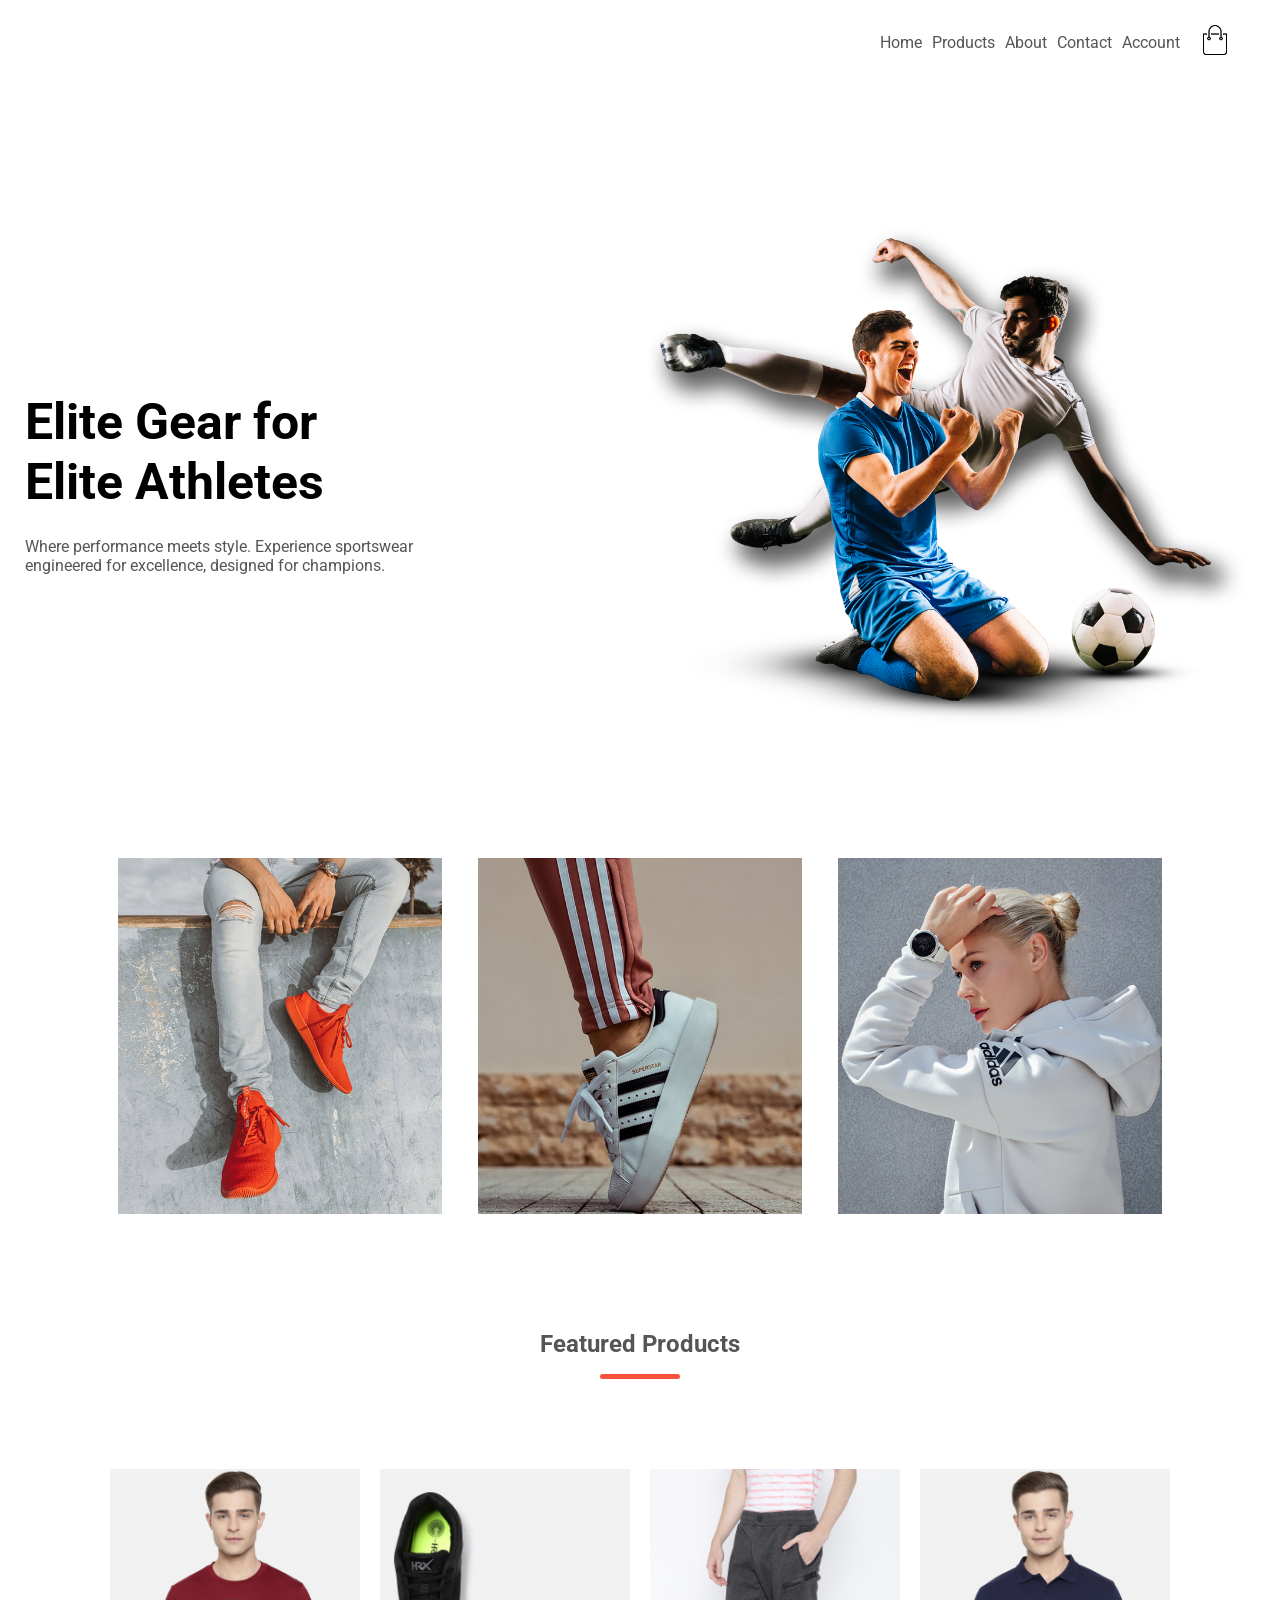
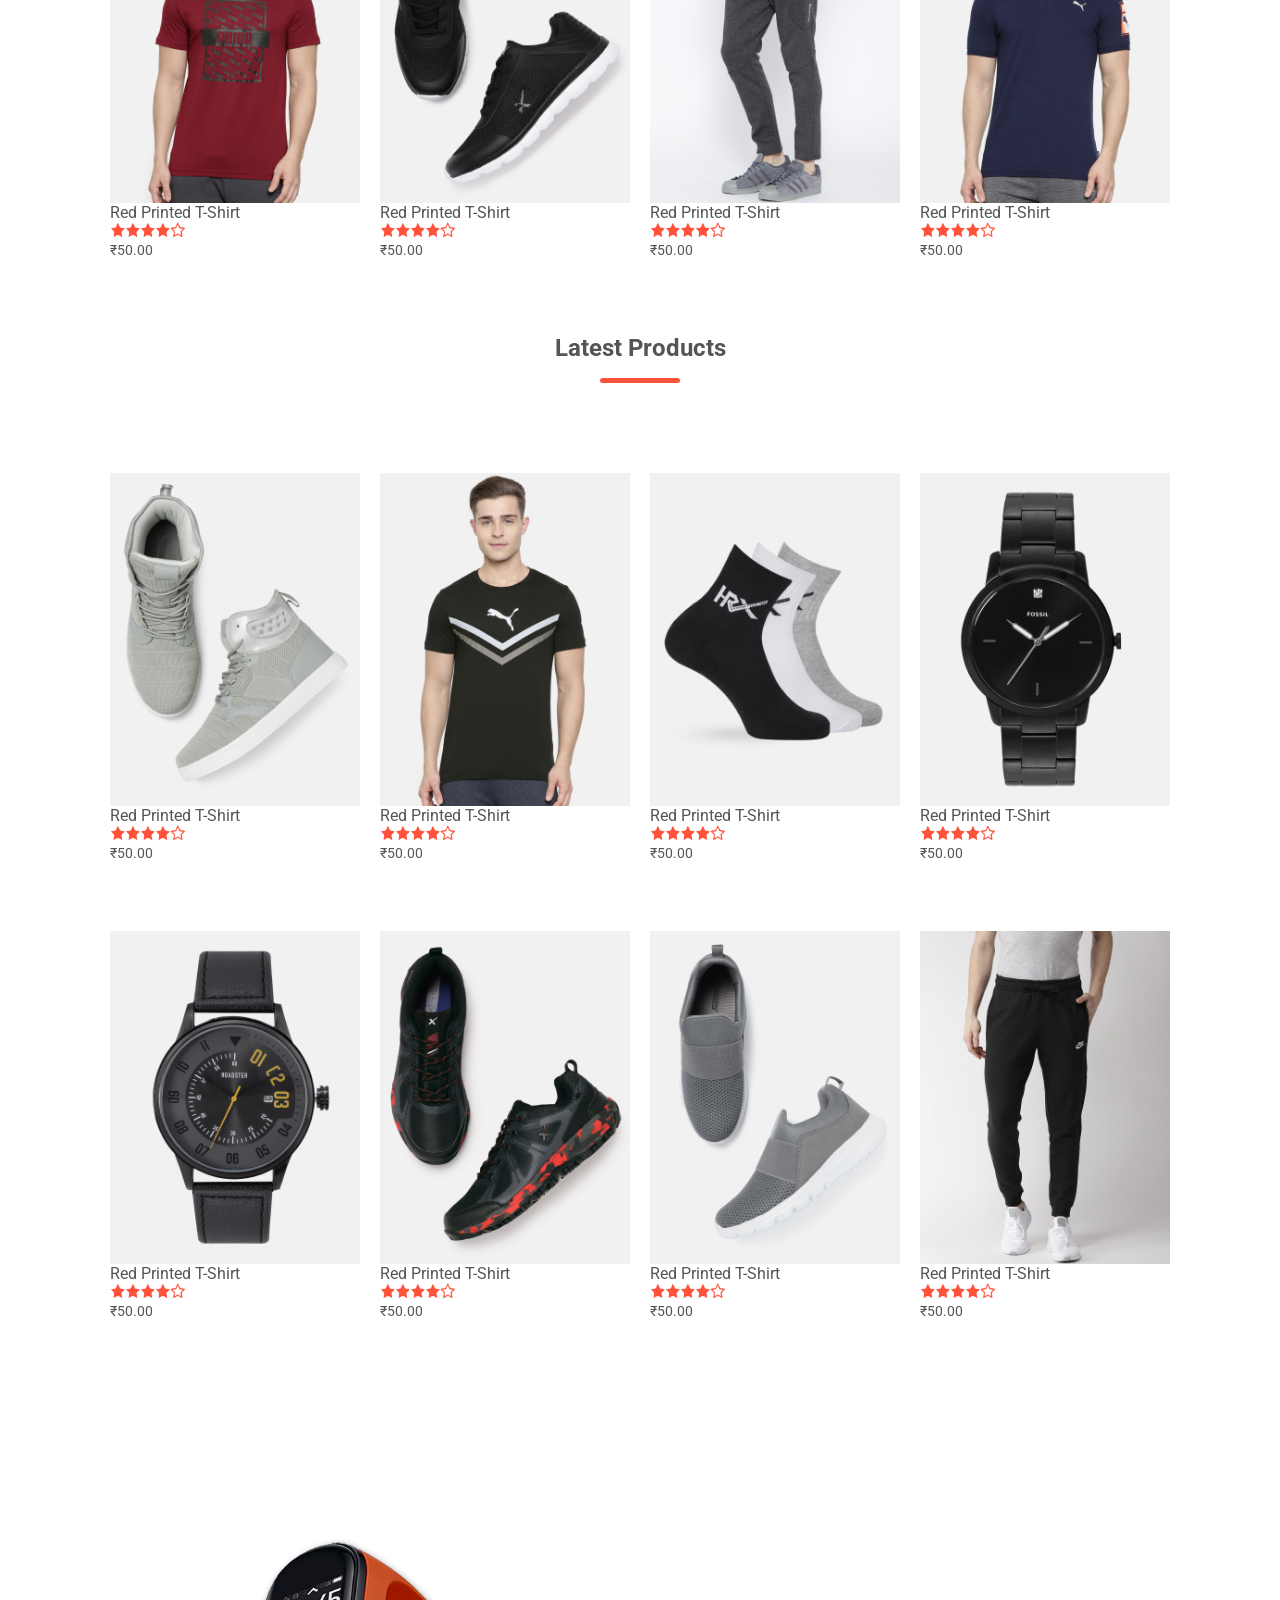
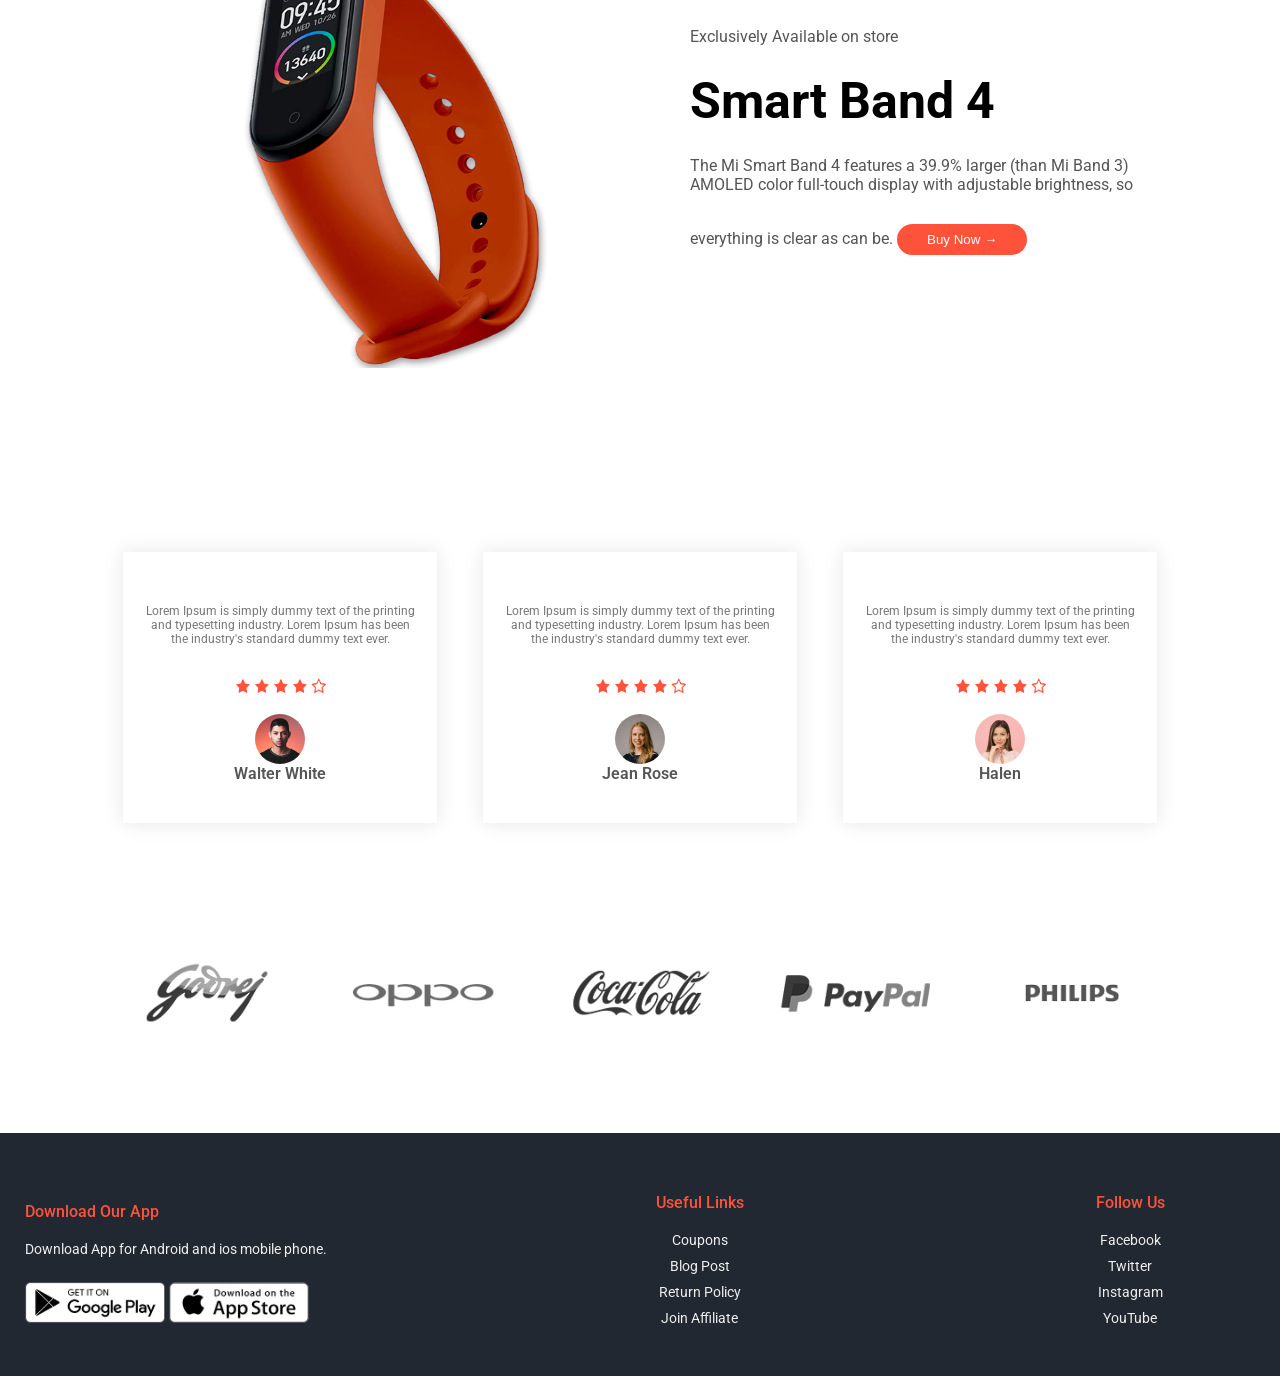
<file: index.html>
<!DOCTYPE html>
<html lang="en">
  <head>
    <meta charset="UTF-8" />
    <meta name="viewport" content="width=device-width, initial-scale=1.0" />
    <title>Home</title>
    <link rel="stylesheet" href="styles.css" />
    <link rel="preconnect" href="https://fonts.googleapis.com" />
    <link rel="preconnect" href="https://fonts.gstatic.com" crossorigin />
    <link
      href="https://fonts.googleapis.com/css2?family=Poppins:ital,wght@0,100;0,200;0,300;0,400;0,500;0,600;0,700;0,800;0,900;1,100;1,200;1,300;1,400;1,500;1,600;1,700;1,800;1,900&family=Roboto:ital,wght@0,100..900;1,100..900&display=swap"
      rel="stylesheet"
    /> 
  </head>
  <body>

	<!-- header -->
   <div class="header">
			<div class="container">
				<div class="navbar">
					<div class="nav-items" >
						<a href="index.html">Home</a>
						<a href="products.html">Products</a>
						<a href="">About</a>
						<a href="">Contact</a>
						<a href="">Account</a>
					</div>
					<a href="carts.html">
						<img src="images/cart.png" width="30" height="30"/>
					</a>
					<label for="menu-toggle" class="menu-icon"><img src="images/menu.png" alt=""></label>
				</div>
				<input type="checkbox" id="menu-toggle"/>
				<div class="hidden-nav-items">
					<a href="index.html">Home</a>
						<a href="products.html">Products</a>
						<a href="">About</a>
						<a href="">Contact</a>
						<a href="">Account</a>
				</div>
				 
				<div class="headerContent">
					<div class="headerContentItem">
						<h1>
							Elite Gear for<br />
							Elite Athletes
						</h1>
						<p>
							Where performance meets style. Experience
							sportswear<br />
							engineered for excellence, designed for champions.
						</p>
					</div>
					<div class="headerContentItem">
						<img src="images/image1.png" />
					</div>
				</div>
			</div>
		</div>

		<!-- categories -->
		<div class="categories">
			<div class="container">
				<img src="images/category-1.jpg" alt="categories" />
				<img src="images/category-2.jpg" alt="categories" />
				<img src="images/category-3.jpg" alt="categories" />
			</div>
		</div>

		<!-- featured -products -->
		<div class="feature-products">
			<h2>Featured Products</h2>
			<div class="customUnderlineContainer">
				<div class="customUnderline"></div>
			</div>

			<div class="product-container">
				<div class="products-card">
					<img src="images/product-1.jpg" alt="products" />
					<span class="product-title">Red Printed T-Shirt</span>
					<div>
						<img
							src="images/star.png"
							alt="star"
							width="15"
							height="16"
						/><img
							src="images/star.png"
							alt="star"
							width="15"
							height="16"
						/><img
							src="images/star.png"
							alt="star"
							width="15"
							height="16"
						/><img
							src="images/star.png"
							alt="star"
							width="15"
							height="16"
						/><img
							src="images/emptyStar.png"
							alt="star"
							width="15"
							height="16"
						/>
					</div>
					<span class="product-pricing">₹50.00</span>
				</div>
				<div class="products-card">
					<img src="images/product-2.jpg" alt="products" />
					<span class="product-title">Red Printed T-Shirt</span>
					<div>
						<img
							src="images/star.png"
							alt="star"
							width="15"
							height="16"
						/><img
							src="images/star.png"
							alt="star"
							width="15"
							height="16"
						/><img
							src="images/star.png"
							alt="star"
							width="15"
							height="16"
						/><img
							src="images/star.png"
							alt="star"
							width="15"
							height="16"
						/><img
							src="images/emptyStar.png"
							alt="star"
							width="15"
							height="16"
						/>
					</div>
					<span class="product-pricing">₹50.00</span>
				</div>
				<div class="products-card">
					<img src="images/product-3.jpg" alt="products" />
					<span class="product-title">Red Printed T-Shirt</span>
					<div>
						<img
							src="images/star.png"
							alt="star"
							width="15"
							height="16"
						/><img
							src="images/star.png"
							alt="star"
							width="15"
							height="16"
						/><img
							src="images/star.png"
							alt="star"
							width="15"
							height="16"
						/><img
							src="images/star.png"
							alt="star"
							width="15"
							height="16"
						/><img
							src="images/emptyStar.png"
							alt="star"
							width="15"
							height="16"
						/>
					</div>
					<span class="product-pricing">₹50.00</span>
				</div>
				<div class="products-card">
					<img src="images/product-4.jpg" alt="products" />
					<span class="product-title">Red Printed T-Shirt</span>
					<div>
						<img
							src="images/star.png"
							alt="star"
							width="15"
							height="16"
						/><img
							src="images/star.png"
							alt="star"
							width="15"
							height="16"
						/><img
							src="images/star.png"
							alt="star"
							width="15"
							height="16"
						/><img
							src="images/star.png"
							alt="star"
							width="15"
							height="16"
						/><img
							src="images/emptyStar.png"
							alt="star"
							width="15"
							height="16"
						/>
					</div>
					<span class="product-pricing">₹50.00</span>
				</div>
			</div>
		</div>

		<!-- latest products -->
		<div class="feature-products">
			<h2>Latest Products</h2>
			<div class="customUnderlineContainer">
				<div class="customUnderline"></div>
			</div>

			<div class="product-container">
				<div class="products-card">
					<img src="images/product-5.jpg" alt="products" />
					<span class="product-title">Red Printed T-Shirt</span>
					<div>
						<img
							src="images/star.png"
							alt="star"
							width="15"
							height="16"
						/><img
							src="images/star.png"
							alt="star"
							width="15"
							height="16"
						/><img
							src="images/star.png"
							alt="star"
							width="15"
							height="16"
						/><img
							src="images/star.png"
							alt="star"
							width="15"
							height="16"
						/><img
							src="images/emptyStar.png"
							alt="star"
							width="15"
							height="16"
						/>
					</div>
					<span class="product-pricing">₹50.00</span>
				</div>
				<div class="products-card">
					<img src="images/product-6.jpg" alt="products" />
					<span class="product-title">Red Printed T-Shirt</span>
					<div>
						<img
							src="images/star.png"
							alt="star"
							width="15"
							height="16"
						/><img
							src="images/star.png"
							alt="star"
							width="15"
							height="16"
						/><img
							src="images/star.png"
							alt="star"
							width="15"
							height="16"
						/><img
							src="images/star.png"
							alt="star"
							width="15"
							height="16"
						/><img
							src="images/emptyStar.png"
							alt="star"
							width="15"
							height="16"
						/>
					</div>
					<span class="product-pricing">₹50.00</span>
				</div>
				<div class="products-card">
					<img src="images/product-7.jpg" alt="products" />
					<span class="product-title">Red Printed T-Shirt</span>
					<div>
						<img
							src="images/star.png"
							alt="star"
							width="15"
							height="16"
						/><img
							src="images/star.png"
							alt="star"
							width="15"
							height="16"
						/><img
							src="images/star.png"
							alt="star"
							width="15"
							height="16"
						/><img
							src="images/star.png"
							alt="star"
							width="15"
							height="16"
						/><img
							src="images/emptyStar.png"
							alt="star"
							width="15"
							height="16"
						/>
					</div>
					<span class="product-pricing">₹50.00</span>
				</div>
				<div class="products-card">
					<img src="images/product-8.jpg" alt="products" />
					<span class="product-title">Red Printed T-Shirt</span>
					<div>
						<img
							src="images/star.png"
							alt="star"
							width="15"
							height="16"
						/><img
							src="images/star.png"
							alt="star"
							width="15"
							height="16"
						/><img
							src="images/star.png"
							alt="star"
							width="15"
							height="16"
						/><img
							src="images/star.png"
							alt="star"
							width="15"
							height="16"
						/><img
							src="images/emptyStar.png"
							alt="star"
							width="15"
							height="16"
						/>
					</div>
					<span class="product-pricing">₹50.00</span>
				</div>

				<div class="products-card">
					<img src="images/product-9.jpg" alt="products" />
					<span class="product-title">Red Printed T-Shirt</span>
					<div>
						<img
							src="images/star.png"
							alt="star"
							width="15"
							height="16"
						/><img
							src="images/star.png"
							alt="star"
							width="15"
							height="16"
						/><img
							src="images/star.png"
							alt="star"
							width="15"
							height="16"
						/><img
							src="images/star.png"
							alt="star"
							width="15"
							height="16"
						/><img
							src="images/emptyStar.png"
							alt="star"
							width="15"
							height="16"
						/>
					</div>
					<span class="product-pricing">₹50.00</span>
				</div>
				<div class="products-card">
					<img src="images/product-10.jpg" alt="products" />
					<span class="product-title">Red Printed T-Shirt</span>
					<div>
						<img
							src="images/star.png"
							alt="star"
							width="15"
							height="16"
						/><img
							src="images/star.png"
							alt="star"
							width="15"
							height="16"
						/><img
							src="images/star.png"
							alt="star"
							width="15"
							height="16"
						/><img
							src="images/star.png"
							alt="star"
							width="15"
							height="16"
						/><img
							src="images/emptyStar.png"
							alt="star"
							width="15"
							height="16"
						/>
					</div>
					<span class="product-pricing">₹50.00</span>
				</div>
				<div class="products-card">
					<img src="images/product-11.jpg" alt="products" />
					<span class="product-title">Red Printed T-Shirt</span>
					<div>
						<img
							src="images/star.png"
							alt="star"
							width="15"
							height="16"
						/><img
							src="images/star.png"
							alt="star"
							width="15"
							height="16"
						/><img
							src="images/star.png"
							alt="star"
							width="15"
							height="16"
						/><img
							src="images/star.png"
							alt="star"
							width="15"
							height="16"
						/><img
							src="images/emptyStar.png"
							alt="star"
							width="15"
							height="16"
						/>
					</div>
					<span class="product-pricing">₹50.00</span>
				</div>
				<div class="products-card">
					<img src="images/product-12.jpg" alt="products" />
					<span class="product-title">Red Printed T-Shirt</span>
					<div>
						<img
							src="images/star.png"
							alt="star"
							width="15"
							height="16"
						/><img
							src="images/star.png"
							alt="star"
							width="15"
							height="16"
						/><img
							src="images/star.png"
							alt="star"
							width="15"
							height="16"
						/><img
							src="images/star.png"
							alt="star"
							width="15"
							height="16"
						/><img
							src="images/emptyStar.png"
							alt="star"
							width="15"
							height="16"
						/>
					</div>
					<span class="product-pricing">₹50.00</span>
				</div>
			</div>
		</div>

		<!-- smart watch banner stuff -->

		<div class="smart-watch-banner">
			<div class="container">
				<div class="smart-watch-img-container">
					<img src="images/exclusive.png" alt="smart watch" />
				</div>
				<div class="smart-watch-banner-content">
					<span class="smart-watch-banner-title">Exclusively Available on store</span>
					<h1 class="smart-watch-banner-subtitle">Smart Band 4</h1>
					<span class="smart-watch-banner-description">The Mi Smart Band 4 features a 39.9% larger (than Mi Band 3) AMOLED color full-touch display with adjustable brightness, so everything is clear as can be.</span>
					<button class="buyNowButton">Buy Now &#8594</button>
				</div>
			</div>
		</div>

		<!--testimonial section-->

		<div class="testimonialParentContainer">
			<div class="testimonialInnerContainer">
				<div class="testimonialRow">
					<div class="testimonialcards">
					<p class="testimonialContent">Lorem Ipsum is simply dummy text of the printing and typesetting industry. Lorem Ipsum has been the industry's standard dummy text ever.</p>
					<div class="rating">
						<img src="images/star.png"	alt="star"	width="15"	height="16" />
						<img src="images/star.png"	alt="star"	width="15"	height="16" />
						<img src="images/star.png"	alt="star"	width="15"	height="16" />
						<img src="images/star.png"	alt="star"	width="15"	height="16" />
						<img src="images/emptyStar.png" alt="star" width="15" height="16" />
					</div>
					<img class="user-img" src="images/user-2.png" alt="">
					<h3>Walter White</h3>
					</div>
					<div class="testimonialcards">
					<p class="testimonialContent">Lorem Ipsum is simply dummy text of the printing and typesetting industry. Lorem Ipsum has been the industry's standard dummy text ever.</p>
					<div class="rating">
						<img src="images/star.png"	alt="star"	width="15"	height="16" />
						<img src="images/star.png"	alt="star"	width="15"	height="16" />
						<img src="images/star.png"	alt="star"	width="15"	height="16" />
						<img src="images/star.png"	alt="star"	width="15"	height="16" />
						<img src="images/emptyStar.png" alt="star" width="15" height="16" />
					</div>
					<img class="user-img" src="images/user-1.png" alt="">
					<h3>Jean Rose</h3>
					</div>
					<div class="testimonialcards">
					<p class="testimonialContent">Lorem Ipsum is simply dummy text of the printing and typesetting industry. Lorem Ipsum has been the industry's standard dummy text ever.</p>
					<div class="rating">
						<img src="images/star.png"	alt="star"	width="15"	height="16" />
						<img src="images/star.png"	alt="star"	width="15"	height="16" />
						<img src="images/star.png"	alt="star"	width="15"	height="16" />
						<img src="images/star.png"	alt="star"	width="15"	height="16" />
						<img src="images/emptyStar.png" alt="star" width="15" height="16" />
					</div>
					<img class="user-img" src="images/user-3.png" alt="">
					<h3>Halen</h3>
					</div>
				</div>
			</div>
		</div>

		<!--------Brands----------->

		<div class="brandParentCobtainer">
			<div class="brandInnerContainer">
				<div class="brandRows">
					<img src="images/logo-godrej.png" alt="" class="logo">
					<img src="images/logo-oppo.png" alt="" class="logo">
					<img src="images/logo-coca-cola.png" alt="" class="logo">
					<img src="images/logo-paypal.png" alt="" class="logo">
					<img src="images/logo-philips.png" alt="" class="logo">
				</div>
			</div>
		</div>
		
		<!---------Footer----------->

		<div class="footer">
			<div class="footerInnercontainer">
				<div class="footerColumn footerColumn1">
					<h3>Download Our App</h3>
					<p>Download App for Android and ios mobile phone.</p>
					<div class="footerStoreContainer">
						<img src="images/play-store.png" alt="">
						<img src="images/app-store.png" alt="">
					</div>
				</div>
				<div class="footerColumn footerColumn2">
					<h3>Useful Links</h3>
					<p>Coupons</p>
					<p>Blog Post</p>
					<p>Return Policy</p>
					<p>Join Affiliate</p>
				</div>
				<div class="footerColumn footerColumn3">
					<h3>Follow Us</h3>
					<p>Facebook</p>
					<p>Twitter</p>
					<p>Instagram</p>
					<p>YouTube</p>
				</div>
			</div>
		</div>
  </body>
</html>
</file>
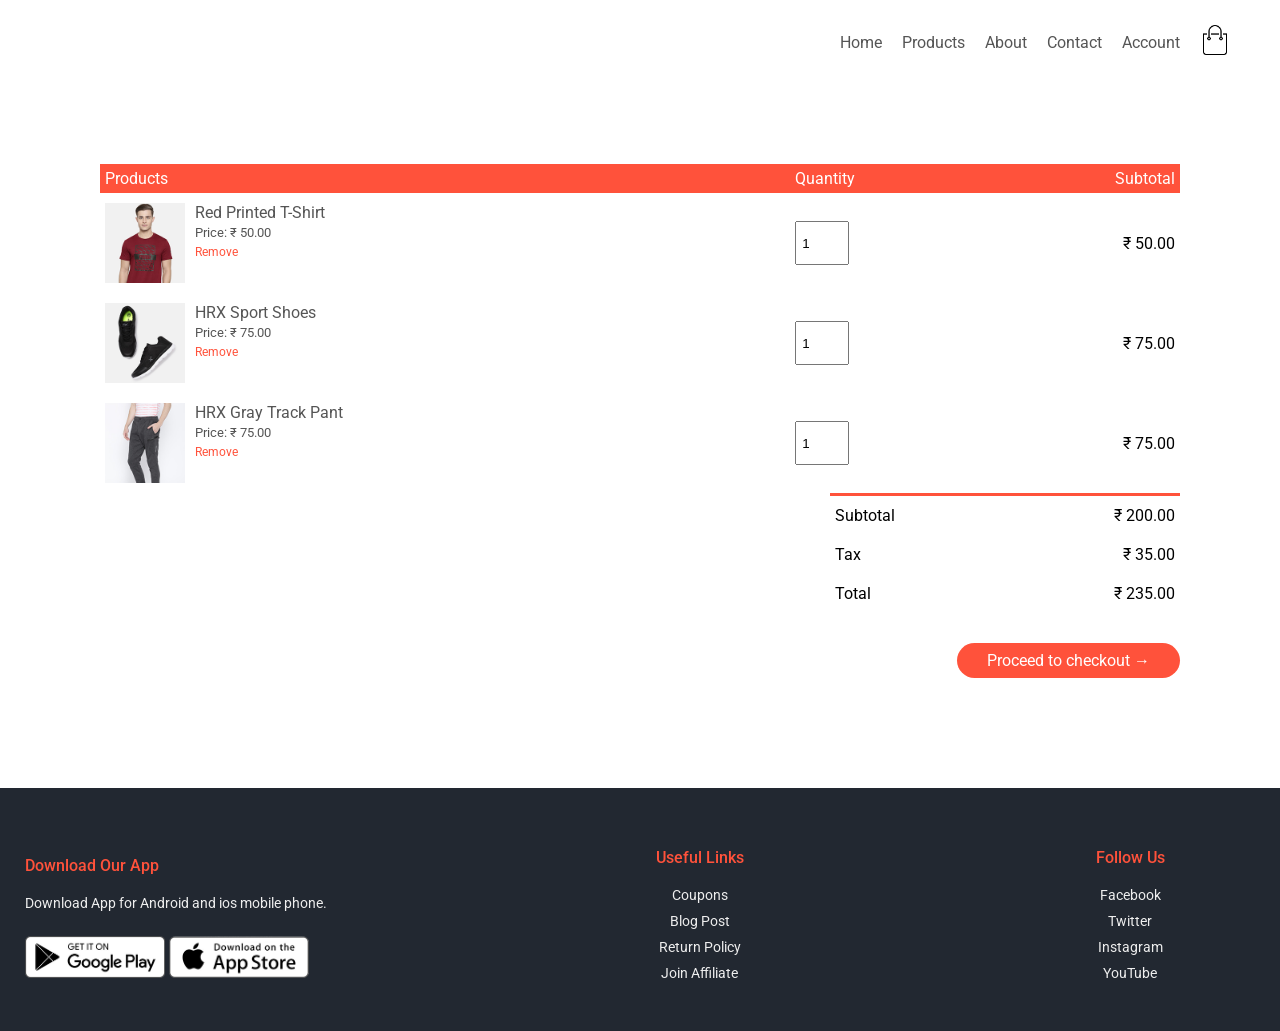
<file: carts.html>
<!DOCTYPE html>
<html lang="en">
<head>
   <meta charset="UTF-8" />
    <meta name="viewport" content="width=device-width, initial-scale=1.0" />
    <title>Home</title>
    <link rel="stylesheet" href="styles.css" />
    <link rel="preconnect" href="https://fonts.googleapis.com" />
    <link rel="preconnect" href="https://fonts.gstatic.com" crossorigin />
    <link
      href="https://fonts.googleapis.com/css2?family=Poppins:ital,wght@0,100;0,200;0,300;0,400;0,500;0,600;0,700;0,800;0,900;1,100;1,200;1,300;1,400;1,500;1,600;1,700;1,800;1,900&family=Roboto:ital,wght@0,100..900;1,100..900&display=swap"
      rel="stylesheet"
    /> 
</head>
<body>
    <!-- header -->
    <div class="header">
      <div class="container">
        <div class="navbar">
          <a href="index.html">Home</a>
          <a href="products.html">Products</a>
          <a href="">About</a>
          <a href="">Contact</a>
          <a href="">Account</a>
          <a href="carts.html"><img src="images/cart.png" width="30" height="30" /></a>
        </div>
      </div>
    </div>

    <div class="cartsSectionWrapper">
        <table>
            <tr>
                <th>Products</th>
                <th>Quantity</th>
                <th>Subtotal</th>
            </tr>
            <tr>
                <td>
                  <div class="cart-info">
                  <img src="images/buy-1.jpg" alt="">
                  <div>
                    <p>Red Printed T-Shirt</p>
                    <small>Price:	&#8377 50.00 </small>
                    <br>
                    <a href="">Remove</a>
                  </div>
                  </div>
                </td>
                <td>
                  <input type="number" value="1">
                </td>
                <td>
                  &#8377 50.00
                </td>
              </td>
            </tr>
            <tr>
                <td>
                  <div class="cart-info">
                  <img src="images/buy-2.jpg" alt="">
                  <div>
                    <p>HRX Sport Shoes</p>
                    <small>Price:	&#8377 75.00 </small>
                    <br>
                    <a href="">Remove</a>
                  </div>
                  </div>
                </td>
                <td>
                  <input type="number" value="1">
                </td>
                <td>
                  &#8377 75.00
                </td>
              </td>
            </tr>
            <tr>
                <td>
                  <div class="cart-info">
                  <img src="images/buy-3.jpg" alt="">
                  <div>
                    <p>HRX Gray Track Pant</p>
                    <small>Price:	&#8377 75.00 </small>
                    <br>
                    <a href="">Remove</a>
                  </div>
                  </div>
                </td>
                <td>
                  <input type="number" value="1">
                </td>
                <td>
                  &#8377 75.00
                </td>
              </td>
            </tr>
        </table>
        <div class="total-price">
          <table>
            <tbody>
              <tr>
                <td>Subtotal</td>
                <td>&#8377 200.00</td>
              </tr>
              <tr>
                <td>Tax</td>
                <td>&#8377 35.00</td>
              </tr>
              <tr>
                <td>Total</td>
                <td>&#8377 235.00</td>
              </tr>
            </tbody>
          </table>
        </div>
        <div class="total-price">
          <span class="btn">Proceed to checkout →</span>
        </div>
    </div>

     <!-- footer -->
    <div class="footer">
      <div class="footerInnercontainer">
        <div class="footerColumn footerColumn1">
          <h3>Download Our App</h3>
          <p>Download App for Android and ios mobile phone.</p>
          <div class="footerStoreContainer">
            <img src="images/play-store.png" alt="" />
            <img src="images/app-store.png" alt="" />
          </div>
        </div>
        <div class="footerColumn footerColumn2">
          <h3>Useful Links</h3>
          <p>Coupons</p>
          <p>Blog Post</p>
          <p>Return Policy</p>
          <p>Join Affiliate</p>
        </div>
        <div class="footerColumn footerColumn3">
          <h3>Follow Us</h3>
          <p>Facebook</p>
          <p>Twitter</p>
          <p>Instagram</p>
          <p>YouTube</p>
        </div>
      </div>
    </div>
</body>
</html>
</file>
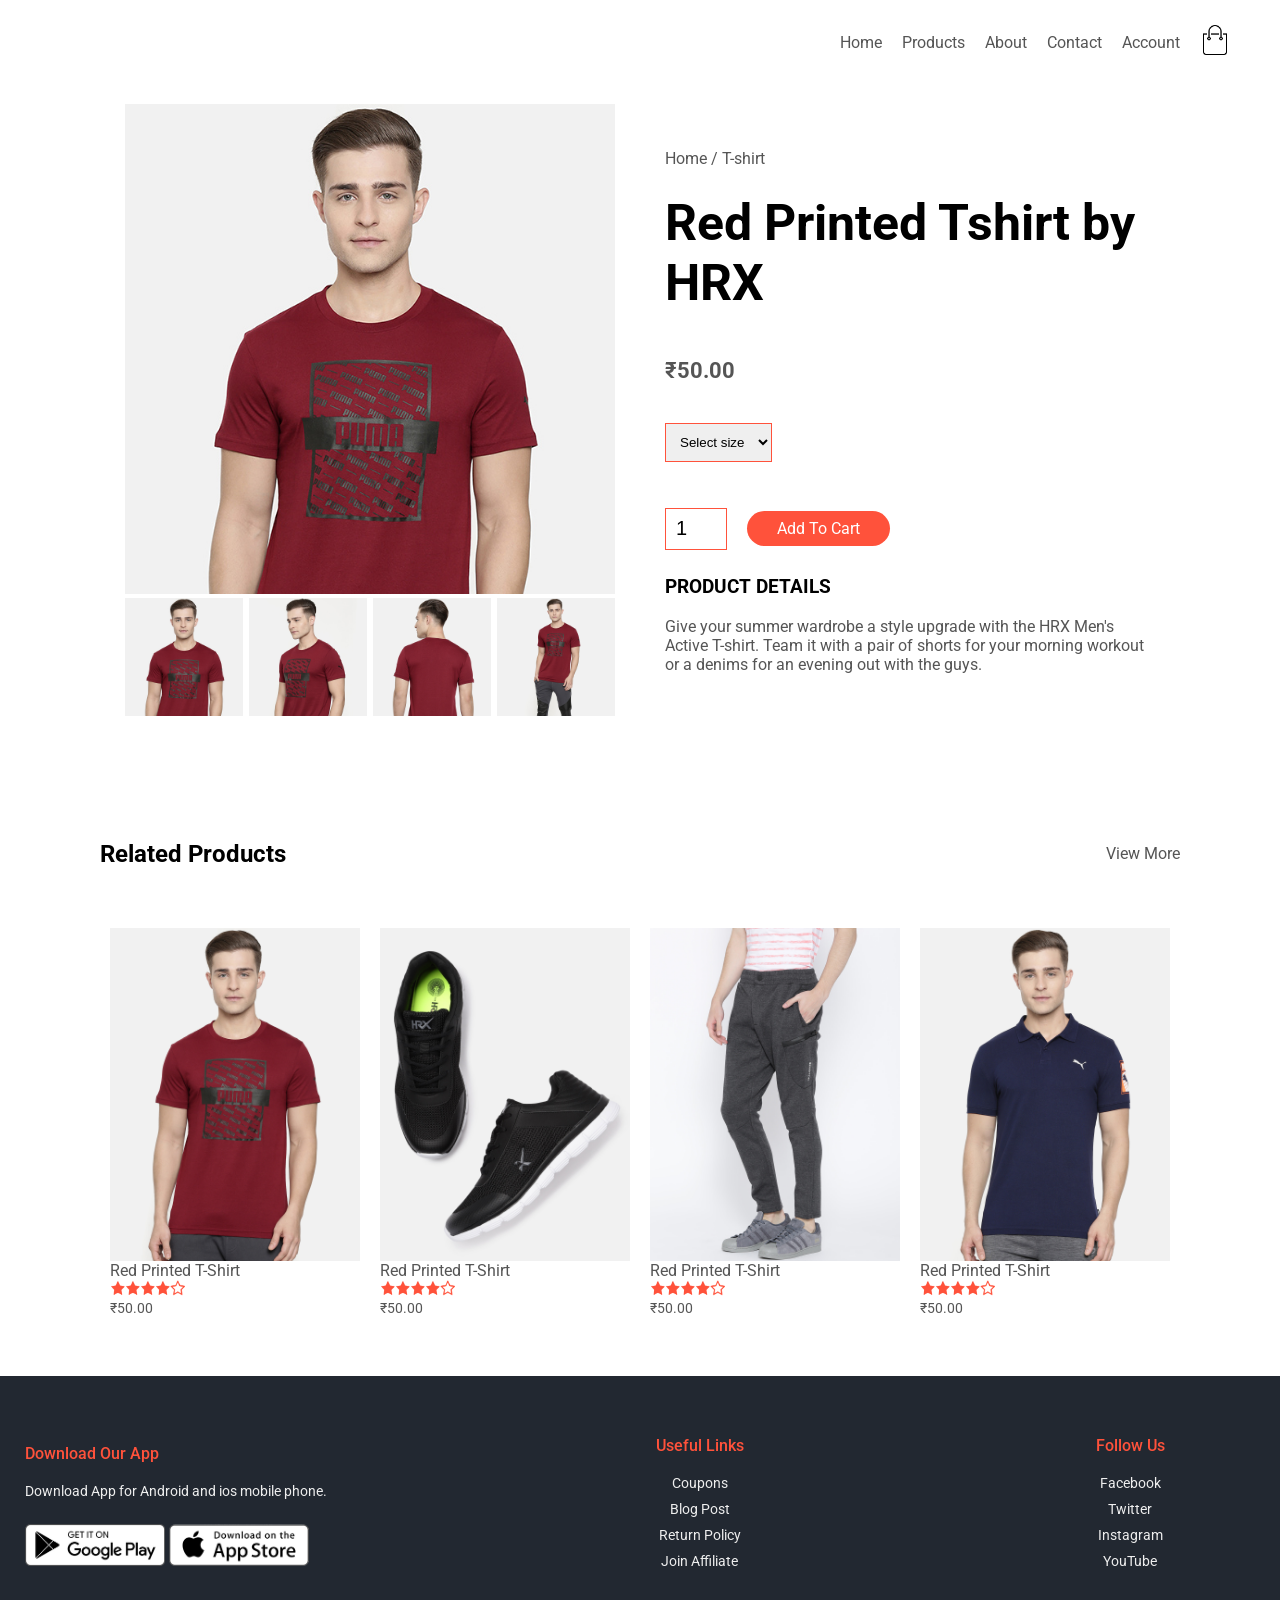
<file: product_detail.html>
<!DOCTYPE html>
<html lang="en">
  <head>
    <meta charset="UTF-8" />
    <meta name="viewport" content="width=device-width, initial-scale=1.0" />
    <title>products</title>
    <link rel="stylesheet" href="styles.css" />
    <link rel="preconnect" href="https://fonts.googleapis.com" />
    <link rel="preconnect" href="https://fonts.gstatic.com" crossorigin />
    <link
      href="https://fonts.googleapis.com/css2?family=Poppins:ital,wght@0,100;0,200;0,300;0,400;0,500;0,600;0,700;0,800;0,900;1,100;1,200;1,300;1,400;1,500;1,600;1,700;1,800;1,900&family=Roboto:ital,wght@0,100..900;1,100..900&display=swap"
      rel="stylesheet"
    />
  </head>
  <body>
    <!-- header -->
    <div class="header">
      <div class="container">
        <div class="navbar">
          <a href="index.html">Home</a>
          <a href="products.html">Products</a>
          <a href="">About</a>
          <a href="">Contact</a>
          <a href="">Account</a>
          <a href="carts.html"><img src="images/cart.png" width="30" height="30" /></a>
        </div>
      </div>
    </div>

    <div class="product-details-container">
        <div class="product-details-content product-details-img-content"><img src="images/gallery-1.jpg" class="product-details-big-image">
        <div class="product-small-img-container-wrapper">
            <div class="product-small-img-container">
                <img src="images/gallery-1.jpg" alt="">
            </div>
            <div class="product-small-img-container">
                <img src="images/gallery-2.jpg" alt="">
            </div>
            <div class="product-small-img-container">
                <img src="images/gallery-3.jpg" alt="">
            </div>
            <div class="product-small-img-container">
                <img src="images/gallery-4.jpg" alt="">
            </div>
        </div>
        </div>
        <div class="product-details-content product-details-text-content">
            <p>Home / T-shirt</p>
            <h1>Red Printed Tshirt by HRX</h1>
            <h4>₹50.00</h4>
            <select>
                <option value="">Select size</option>
                <option value="">XXL</option>
                <option value="">XL</option>
                <option value="">Large</option>
                <option value="">Medium</option>
                <option value="">Small</option>
            </select>
            <br />
            <div class="addToCartButtonWrapper">
                <input type="number" value="1">
                <a href="carts.html" class="addtocartbutton">Add To Cart</a>
            </div>
            <h3>PRODUCT DETAILS</h3>
            <br>
            <p>Give your summer wardrobe a style upgrade with the HRX Men's Active T-shirt. Team it with a pair of shorts for your morning workout or a denims for an evening out with the guys.</p>
        </div>
    </div>

    <!-- related product section -->
    <div class="allProductssection">
      <div class="allProductsSectionLabel">
        <h2>Related Products</h2>
        <p style="color:#555">View More</p>
      </div>

		<div class="feature-products" style="padding:0px;margin: unset;max-width: unset;">

			<div class="product-container">
				<div class="products-card">
					<img src="images/product-1.jpg" alt="products" />
					<span class="product-title">Red Printed T-Shirt</span>
					<div>
						<img
							src="images/star.png"
							alt="star"
							width="15"
							height="16"
						/><img
							src="images/star.png"
							alt="star"
							width="15"
							height="16"
						/><img
							src="images/star.png"
							alt="star"
							width="15"
							height="16"
						/><img
							src="images/star.png"
							alt="star"
							width="15"
							height="16"
						/><img
							src="images/emptyStar.png"
							alt="star"
							width="15"
							height="16"
						/>
					</div>
					<span class="product-pricing">₹50.00</span>
				</div>
				<div class="products-card">
					<img src="images/product-2.jpg" alt="products" />
					<span class="product-title">Red Printed T-Shirt</span>
					<div>
						<img
							src="images/star.png"
							alt="star"
							width="15"
							height="16"
						/><img
							src="images/star.png"
							alt="star"
							width="15"
							height="16"
						/><img
							src="images/star.png"
							alt="star"
							width="15"
							height="16"
						/><img
							src="images/star.png"
							alt="star"
							width="15"
							height="16"
						/><img
							src="images/emptyStar.png"
							alt="star"
							width="15"
							height="16"
						/>
					</div>
					<span class="product-pricing">₹50.00</span>
				</div>
				<div class="products-card">
					<img src="images/product-3.jpg" alt="products" />
					<span class="product-title">Red Printed T-Shirt</span>
					<div>
						<img
							src="images/star.png"
							alt="star"
							width="15"
							height="16"
						/><img
							src="images/star.png"
							alt="star"
							width="15"
							height="16"
						/><img
							src="images/star.png"
							alt="star"
							width="15"
							height="16"
						/><img
							src="images/star.png"
							alt="star"
							width="15"
							height="16"
						/><img
							src="images/emptyStar.png"
							alt="star"
							width="15"
							height="16"
						/>
					</div>
					<span class="product-pricing">₹50.00</span>
				</div>
				<div class="products-card">
					<img src="images/product-4.jpg" alt="products" />
					<span class="product-title">Red Printed T-Shirt</span>
					<div>
						<img
							src="images/star.png"
							alt="star"
							width="15"
							height="16"
						/><img
							src="images/star.png"
							alt="star"
							width="15"
							height="16"
						/><img
							src="images/star.png"
							alt="star"
							width="15"
							height="16"
						/><img
							src="images/star.png"
							alt="star"
							width="15"
							height="16"
						/><img
							src="images/emptyStar.png"
							alt="star"
							width="15"
							height="16"
						/>
					</div>
					<span class="product-pricing">₹50.00</span>
				</div>
			</div>
		</div>
    </div>

    <!-- footer -->
    <div class="footer">
      <div class="footerInnercontainer">
        <div class="footerColumn footerColumn1">
          <h3>Download Our App</h3>
          <p>Download App for Android and ios mobile phone.</p>
          <div class="footerStoreContainer">
            <img src="images/play-store.png" alt="" />
            <img src="images/app-store.png" alt="" />
          </div>
        </div>
        <div class="footerColumn footerColumn2">
          <h3>Useful Links</h3>
          <p>Coupons</p>
          <p>Blog Post</p>
          <p>Return Policy</p>
          <p>Join Affiliate</p>
        </div>
        <div class="footerColumn footerColumn3">
          <h3>Follow Us</h3>
          <p>Facebook</p>
          <p>Twitter</p>
          <p>Instagram</p>
          <p>YouTube</p>
        </div>
      </div>
    </div>
  </body>
</html>
</file>
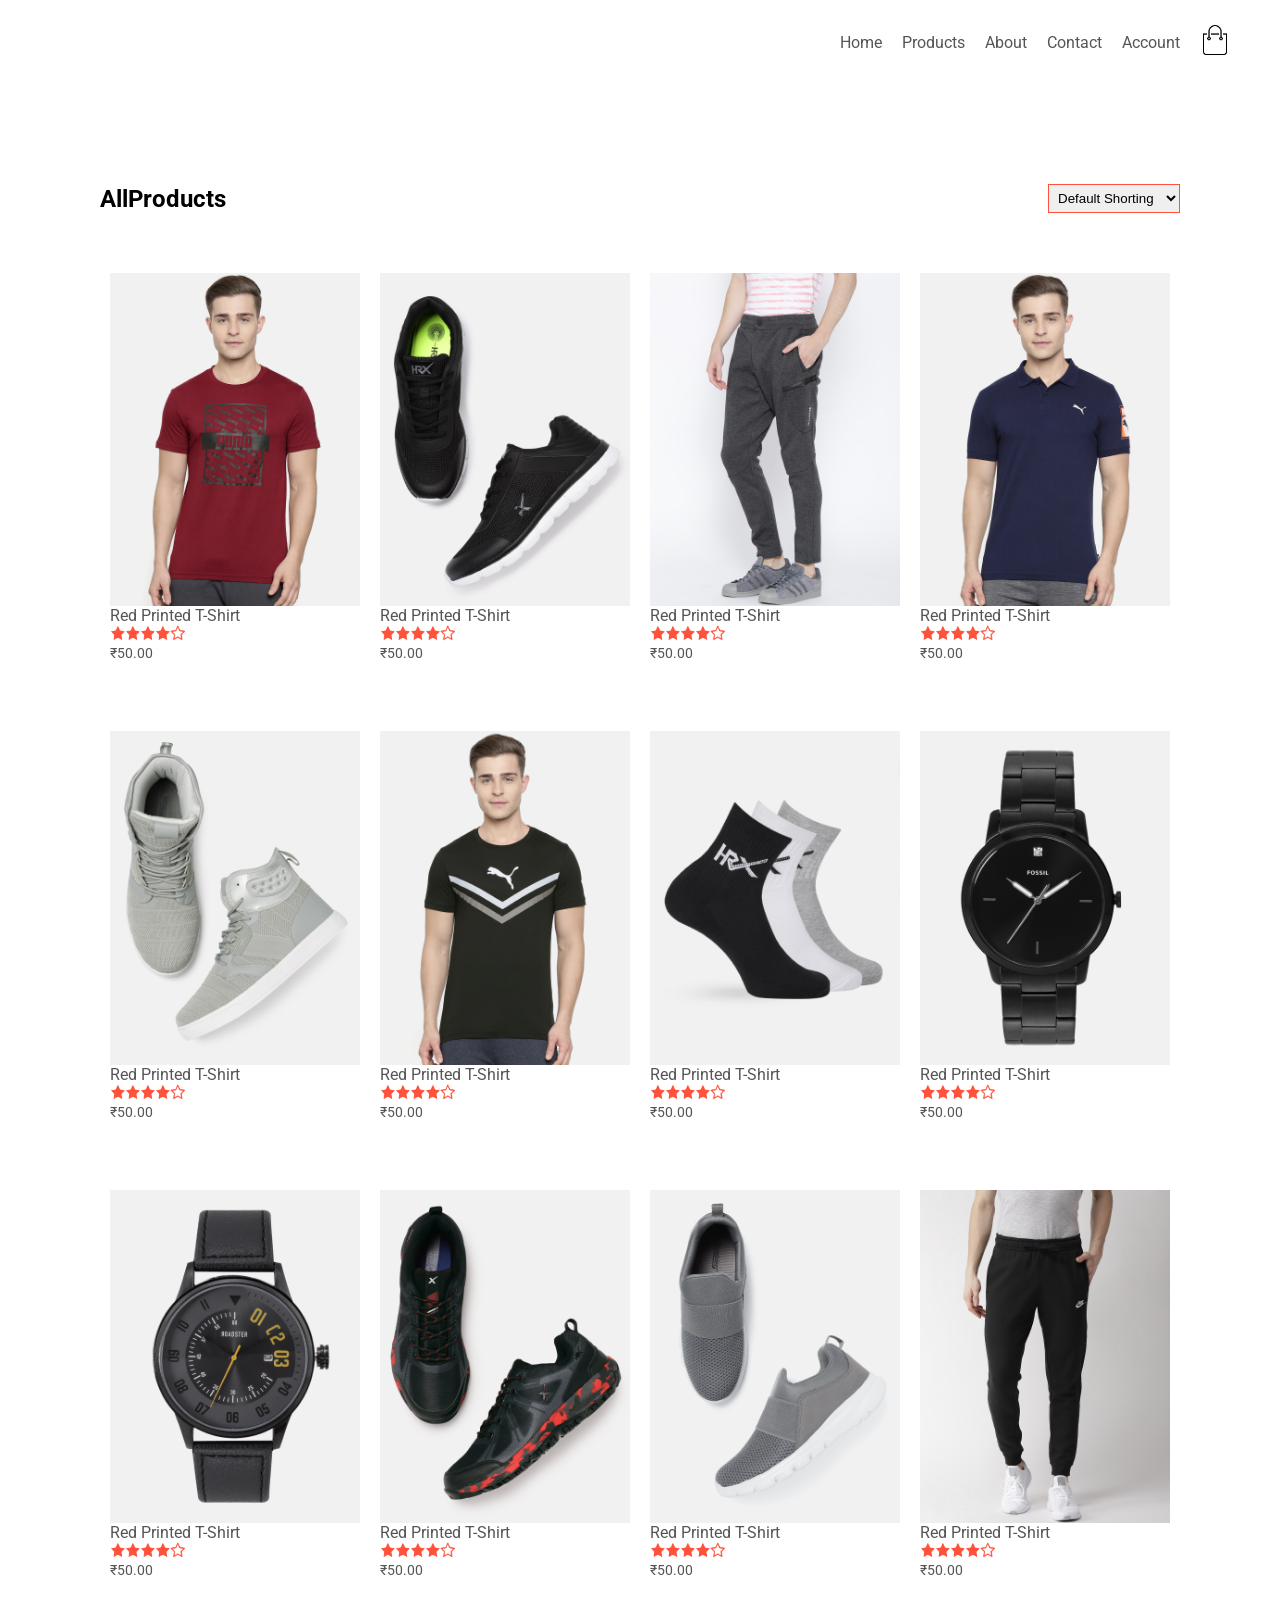
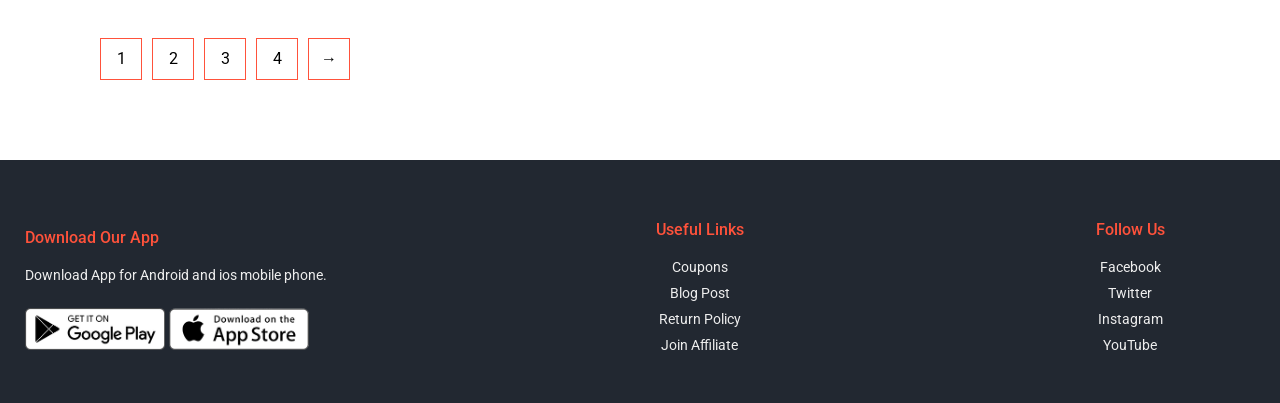
<file: products.html>
<!DOCTYPE html>
<html lang="en">
  <head>
    <meta charset="UTF-8" />
    <meta name="viewport" content="width=device-width, initial-scale=1.0" />
    <title>products</title>
    <link rel="stylesheet" href="styles.css" />
    <link rel="preconnect" href="https://fonts.googleapis.com" />
    <link rel="preconnect" href="https://fonts.gstatic.com" crossorigin />
    <link
      href="https://fonts.googleapis.com/css2?family=Poppins:ital,wght@0,100;0,200;0,300;0,400;0,500;0,600;0,700;0,800;0,900;1,100;1,200;1,300;1,400;1,500;1,600;1,700;1,800;1,900&family=Roboto:ital,wght@0,100..900;1,100..900&display=swap"
      rel="stylesheet"
    />
  </head>
  <body>
    <!-- header -->
    <div class="header">
      <div class="container">
        <div class="navbar">
          <a href="index.html">Home</a>
          <a href="products.html">Products</a>
          <a href="">About</a>
          <a href="">Contact</a>
          <a href="">Account</a>
          <a href="carts.html"><img src="images/cart.png" width="30" height="30" /></a>
        </div>
      </div>
    </div>

    <div class="allProductssection">
      <div class="allProductsSectionLabel">
        <h2>AllProducts</h2>
        <select>
          <option value="">Default Shorting</option>
          <option value="">Sort by price</option>
          <option value="">Sort by populaity</option>
          <option value="">Sort by rating</option>
          <option value="">Sort by sale</option>
        </select>
      </div>

      <!-- latest products -->
		<div class="feature-products" style="padding:0px;margin: unset;max-width: unset;">

			<div class="product-container">
				<a class="products-card" href="product_detail.html">
					<img src="images/product-1.jpg" alt="products" />
					<span class="product-title">Red Printed T-Shirt</span>
					<div>
						<img
							src="images/star.png"
							alt="star"
							width="15"
							height="16"
						/><img
							src="images/star.png"
							alt="star"
							width="15"
							height="16"
						/><img
							src="images/star.png"
							alt="star"
							width="15"
							height="16"
						/><img
							src="images/star.png"
							alt="star"
							width="15"
							height="16"
						/><img
							src="images/emptyStar.png"
							alt="star"
							width="15"
							height="16"
						/>
					</div>
					<span class="product-pricing">₹50.00</span>
				</a>
				<div class="products-card">
					<img src="images/product-2.jpg" alt="products" />
					<span class="product-title">Red Printed T-Shirt</span>
					<div>
						<img
							src="images/star.png"
							alt="star"
							width="15"
							height="16"
						/><img
							src="images/star.png"
							alt="star"
							width="15"
							height="16"
						/><img
							src="images/star.png"
							alt="star"
							width="15"
							height="16"
						/><img
							src="images/star.png"
							alt="star"
							width="15"
							height="16"
						/><img
							src="images/emptyStar.png"
							alt="star"
							width="15"
							height="16"
						/>
					</div>
					<span class="product-pricing">₹50.00</span>
				</div>
				<div class="products-card">
					<img src="images/product-3.jpg" alt="products" />
					<span class="product-title">Red Printed T-Shirt</span>
					<div>
						<img
							src="images/star.png"
							alt="star"
							width="15"
							height="16"
						/><img
							src="images/star.png"
							alt="star"
							width="15"
							height="16"
						/><img
							src="images/star.png"
							alt="star"
							width="15"
							height="16"
						/><img
							src="images/star.png"
							alt="star"
							width="15"
							height="16"
						/><img
							src="images/emptyStar.png"
							alt="star"
							width="15"
							height="16"
						/>
					</div>
					<span class="product-pricing">₹50.00</span>
				</div>
				<div class="products-card">
					<img src="images/product-4.jpg" alt="products" />
					<span class="product-title">Red Printed T-Shirt</span>
					<div>
						<img
							src="images/star.png"
							alt="star"
							width="15"
							height="16"
						/><img
							src="images/star.png"
							alt="star"
							width="15"
							height="16"
						/><img
							src="images/star.png"
							alt="star"
							width="15"
							height="16"
						/><img
							src="images/star.png"
							alt="star"
							width="15"
							height="16"
						/><img
							src="images/emptyStar.png"
							alt="star"
							width="15"
							height="16"
						/>
					</div>
					<span class="product-pricing">₹50.00</span>
				</div>
				<div class="products-card">
					<img src="images/product-5.jpg" alt="products" />
					<span class="product-title">Red Printed T-Shirt</span>
					<div>
						<img
							src="images/star.png"
							alt="star"
							width="15"
							height="16"
						/><img
							src="images/star.png"
							alt="star"
							width="15"
							height="16"
						/><img
							src="images/star.png"
							alt="star"
							width="15"
							height="16"
						/><img
							src="images/star.png"
							alt="star"
							width="15"
							height="16"
						/><img
							src="images/emptyStar.png"
							alt="star"
							width="15"
							height="16"
						/>
					</div>
					<span class="product-pricing">₹50.00</span>
				</div>
				<div class="products-card">
					<img src="images/product-6.jpg" alt="products" />
					<span class="product-title">Red Printed T-Shirt</span>
					<div>
						<img
							src="images/star.png"
							alt="star"
							width="15"
							height="16"
						/><img
							src="images/star.png"
							alt="star"
							width="15"
							height="16"
						/><img
							src="images/star.png"
							alt="star"
							width="15"
							height="16"
						/><img
							src="images/star.png"
							alt="star"
							width="15"
							height="16"
						/><img
							src="images/emptyStar.png"
							alt="star"
							width="15"
							height="16"
						/>
					</div>
					<span class="product-pricing">₹50.00</span>
				</div>
				<div class="products-card">
					<img src="images/product-7.jpg" alt="products" />
					<span class="product-title">Red Printed T-Shirt</span>
					<div>
						<img
							src="images/star.png"
							alt="star"
							width="15"
							height="16"
						/><img
							src="images/star.png"
							alt="star"
							width="15"
							height="16"
						/><img
							src="images/star.png"
							alt="star"
							width="15"
							height="16"
						/><img
							src="images/star.png"
							alt="star"
							width="15"
							height="16"
						/><img
							src="images/emptyStar.png"
							alt="star"
							width="15"
							height="16"
						/>
					</div>
					<span class="product-pricing">₹50.00</span>
				</div>
				<div class="products-card">
					<img src="images/product-8.jpg" alt="products" />
					<span class="product-title">Red Printed T-Shirt</span>
					<div>
						<img
							src="images/star.png"
							alt="star"
							width="15"
							height="16"
						/><img
							src="images/star.png"
							alt="star"
							width="15"
							height="16"
						/><img
							src="images/star.png"
							alt="star"
							width="15"
							height="16"
						/><img
							src="images/star.png"
							alt="star"
							width="15"
							height="16"
						/><img
							src="images/emptyStar.png"
							alt="star"
							width="15"
							height="16"
						/>
					</div>
					<span class="product-pricing">₹50.00</span>
				</div>
        		<div class="products-card">
					<img src="images/product-9.jpg" alt="products" />
					<span class="product-title">Red Printed T-Shirt</span>
					<div>
						<img
							src="images/star.png"
							alt="star"
							width="15"
							height="16"
						/><img
							src="images/star.png"
							alt="star"
							width="15"
							height="16"
						/><img
							src="images/star.png"
							alt="star"
							width="15"
							height="16"
						/><img
							src="images/star.png"
							alt="star"
							width="15"
							height="16"
						/><img
							src="images/emptyStar.png"
							alt="star"
							width="15"
							height="16"
						/>
					</div>
					<span class="product-pricing">₹50.00</span>
				</div>
				<div class="products-card">
					<img src="images/product-10.jpg" alt="products" />
					<span class="product-title">Red Printed T-Shirt</span>
					<div>
						<img
							src="images/star.png"
							alt="star"
							width="15"
							height="16"
						/><img
							src="images/star.png"
							alt="star"
							width="15"
							height="16"
						/><img
							src="images/star.png"
							alt="star"
							width="15"
							height="16"
						/><img
							src="images/star.png"
							alt="star"
							width="15"
							height="16"
						/><img
							src="images/emptyStar.png"
							alt="star"
							width="15"
							height="16"
						/>
					</div>
					<span class="product-pricing">₹50.00</span>
				</div>
				<div class="products-card">
					<img src="images/product-11.jpg" alt="products" />
					<span class="product-title">Red Printed T-Shirt</span>
					<div>
						<img
							src="images/star.png"
							alt="star"
							width="15"
							height="16"
						/><img
							src="images/star.png"
							alt="star"
							width="15"
							height="16"
						/><img
							src="images/star.png"
							alt="star"
							width="15"
							height="16"
						/><img
							src="images/star.png"
							alt="star"
							width="15"
							height="16"
						/><img
							src="images/emptyStar.png"
							alt="star"
							width="15"
							height="16"
						/>
					</div>
					<span class="product-pricing">₹50.00</span>
				</div>
				<div class="products-card">
					<img src="images/product-12.jpg" alt="products" />
					<span class="product-title">Red Printed T-Shirt</span>
					<div>
						<img
							src="images/star.png"
							alt="star"
							width="15"
							height="16"
						/><img
							src="images/star.png"
							alt="star"
							width="15"
							height="16"
						/><img
							src="images/star.png"
							alt="star"
							width="15"
							height="16"
						/><img
							src="images/star.png"
							alt="star"
							width="15"
							height="16"
						/><img
							src="images/emptyStar.png"
							alt="star"
							width="15"
							height="16"
						/>
					</div>
					<span class="product-pricing">₹50.00</span>
				</div>
			</div>
		</div>

      <div class="paginationButtonContainer">
        <span class="paginationButtons">1</span>
        <span class="paginationButtons">2</span>
        <span class="paginationButtons">3</span>
        <span class="paginationButtons">4</span>
        <span class="paginationButtons">&#8594</span>
      </div>
    </div>


    <!-- footer -->
    <div class="footer">
      <div class="footerInnercontainer">
        <div class="footerColumn footerColumn1">
          <h3>Download Our App</h3>
          <p>Download App for Android and ios mobile phone.</p>
          <div class="footerStoreContainer">
            <img src="images/play-store.png" alt="" />
            <img src="images/app-store.png" alt="" />
          </div>
        </div>
        <div class="footerColumn footerColumn2">
          <h3>Useful Links</h3>
          <p>Coupons</p>
          <p>Blog Post</p>
          <p>Return Policy</p>
          <p>Join Affiliate</p>
        </div>
        <div class="footerColumn footerColumn3">
          <h3>Follow Us</h3>
          <p>Facebook</p>
          <p>Twitter</p>
          <p>Instagram</p>
          <p>YouTube</p>
        </div>
      </div>
    </div>
  </body>
</html>
</file>
<file: styles.css>
* {
  margin: 0;
  padding: 0;
}

body {
  font-family: "Roboto", serif;
}

.header {
  background-color: rgba(255, 255, 255, 0.7);

  .container {
    max-width: 1300px;
    margin: auto;
    padding: 0px 25px;

    .navbar {
      display: flex;
      align-items: center;
      padding: 25px;
      justify-content: flex-end;
      gap: 20px;

      .nav-items {
        display: flex;
        align-items: center;
        gap: 10px;
      }

      .menu-icon {
        width: 30px;
        display: none;
        height: 30px;
        img {
          width: 100%;
        }
      }

      a {
        text-decoration: none;
        color: #555;
      }
    }
    #menu-toggle {
      display: none;
    }
    .hidden-nav-items {
      display: flex;
      flex-direction: column;
      background-color: #333;
      align-items: flex-end;
      gap: 10px;
      transition: all 0.5s ease;
      max-height: 0;

      a {
        color: #fff;
        text-decoration: none;
        margin-right: 50px;
      }
    }
    .headerContent {
      margin-top: 70px;
      display: flex;
      align-items: center;

      .headerContentItem {
        flex: 1;
        h1 {
          font-size: 50px;
          line-height: 60px;
          margin: 25px 0px;
        }
        p {
          color: #555;
        }
        img {
          width: 100%;
          padding: 50px 0px;
        }
      }
    }
  }
}
.categories {
  margin: 70px 0px;

  .container {
    max-width: 1080px;
    margin: auto;
    padding: 0px 25px;
    display: flex;
    flex-wrap: wrap;
    justify-content: space-around;

    img {
      flex-basis: 30%;
      min-width: 250px;
      margin-bottom: 30px;
    }
  }
}

.feature-products {
  max-width: 1080px;
  margin: auto;
  padding: 0px 25px;
  display: flex;
  flex-direction: column;

  h2 {
    color: #555;
    line-height: 60px;

    text-align: center;
  }
  .customUnderlineContainer {
    display: flex;
    justify-content: center;
    margin-bottom: 80px;
    .customUnderline {
      width: 80px;
      height: 5px;
      background-color: #ff523b;
      border-radius: 5px;
    }
  }

  .product-container {
    display: flex;
    flex-wrap: wrap;
    justify-content: space-around;

    .products-card {
      display: flex;
      flex-direction: column;
      min-width: 200px;
      padding: 10px;
      margin-bottom: 50px;
      flex-basis: calc(25% - 20px);
      margin-bottom: 50px;
      cursor: pointer;
      transition: transform 0.5s;
      text-decoration: none;

      .product-title {
        color: #555;
      }
      .product-pricing {
        color: #555;
        font-size: 14px;
      }
    }
    .products-card:hover {
      transform: translateY(-5px);
    }
  }
}
.smart-watch-banner {
  margin-top: 80px;
  background-color: rgba(255, 255, 255, 0.7);
  padding: 30px 0px;

  .container {
    display: flex;
    flex-wrap: wrap;
    max-width: 1080px;
    margin: auto;
    padding: 0px 25px;
    justify-content: space-around;
    align-items: center;

    .smart-watch-img-container {
      flex: 1;
      padding: 50px;
      img {
        width: 100%;
      }
    }

    .smart-watch-banner-content {
      flex: 1;

      .smart-watch-banner-title {
        color: #555;
      }
      .smart-watch-banner-subtitle {
        font-size: 50px;
        line-height: 60px;
        margin: 25px 0px;
      }
      .smart-watch-banner-description {
        color: #555;
      }
      .buyNowButton {
        background-color: #ff523b;
        color: white;
        padding: 8px 30px;
        margin: 30px 0px;
        border-radius: 30px;
        border: none;
        display: inline-block;
        cursor: pointer;
      }
      .buyNowButton:hover {
        background-color: #563434;
      }
    }
  }
}

.testimonialParentContainer {
  padding-top: 100px;

  .testimonialInnerContainer {
    max-width: 1080px;
    margin: auto;
    padding-left: 25px;
    padding-right: 25px;

    .testimonialRow {
      display: flex;
      align-items: center;
      flex-wrap: wrap;
      justify-content: space-around;

      .testimonialcards {
        display: flex;
        flex-direction: column;
        align-items: center;
        cursor: pointer;
        align-items: center;
        text-align: center;
        padding: 40px 20px 40px;
        box-shadow: 0 0 20px 0px rgba(0, 0, 0, 0.1);
        transition: transform 0.5s;
        min-width: 250px;
        margin-bottom: 30px;
        flex-basis: calc(30% - 50px);

        .testimonialContent {
          font-size: 12px;
          margin: 12px 0px;
          color: #777;
        }
        .user-img {
          width: 50px;
          margin-top: 20px;
          border-radius: 50%;
        }
        .rating {
          padding-top: 20px;
          display: flex;
          align-items: center;
          gap: 4px;
        }
        h3 {
          font-weight: 600;
          color: #555;
          font-size: 16px;
        }
      }
    }
  }

  .testimonialcards:hover {
    transform: translateY(-10px);
  }
}

.brandParentCobtainer {
  margin: 100px auto;

  .brandInnerContainer {
    max-width: 1080px;
    margin: auto;
    padding-left: 25px;
    padding-right: 25px;

    .brandRows {
      display: flex;
      align-items: center;
      flex-wrap: wrap;
      justify-content: space-around;

      .logo {
        width: 160px;
        cursor: pointer;
        filter: grayscale(100%);
      }
      .logo:hover {
        filter: grayscale(0%);
      }
    }
  }
}

.footer {
  background-color: #222831;
  color: #eeeeee;
  font-size: 14px;
  padding: 60px 0 20px;

  .footerInnercontainer {
    display: flex;
    align-items: center;
    justify-content: space-around;
    max-width: 1300px;
    margin: auto;
    padding: 0px 25px;

    .footerColumn {
      min-width: 250px;
      margin-bottom: 20px;
      display: flex;
      flex-direction: column;
    }

    .footerColumn1 {
      flex-basis: 30%;
      h3 {
        color: #ff523b;
        margin-bottom: 20px;
        font-weight: 500;
      }
      p {
        color: #eeeeee;
      }

      .footerStoreContainer {
        display: flex;
        align-items: center;
        gap: 4px;
        margin-top: 20px;

        img {
          width: 140px;
          margin: 5px 0px;
        }
      }
    }
    .footerColumn2 {
      flex: 1;
      align-items: center;
      h3 {
        color: #ff523b;
        margin-bottom: 20px;
        font-weight: 500;
      }
      p {
        color: #eeeeee;
        margin-bottom: 10px;
        cursor: pointer;
        transition: color 0.3s ease;
      }
      p:hover {
        color: #ff523b;
      }
    }
    .footerColumn3 {
      flex-basis: 12%;
      align-items: center;
      h3 {
        color: #ff523b;
        margin-bottom: 20px;
        font-weight: 500;
      }
      p {
        color: #eeeeee;
        margin-bottom: 10px;
        cursor: pointer;
        transition: color 0.3s ease;
      }
      p:hover {
        color: #ff523b;
      }
    }
  }
}

.allProductssection {
  display: flex;
  flex-direction: column;
  max-width: 1080px;
  padding: 0px 25px;
  margin: auto;
  .allProductsSectionLabel {
    display: flex;
    justify-content: space-between;
    align-items: center;
    margin: 100px 0px 50px;
    select {
      border: 1px solid #ff523b;
      padding: 5px;
      outline: none;
    }
  }
  .paginationButtonContainer {
    display: flex;
    align-items: center;
    gap: 10px;
    margin-bottom: 80px;
    .paginationButtons {
      display: inline-block;
      border: 1px solid #ff523b;
      width: 40px;
      height: 40px;
      text-align: center;
      line-height: 40px;
      cursor: pointer;
    }
    .paginationButtons:hover {
      background-color: #ff523b;
    }
  }
}

.product-details-container {
  margin-top: 80px;
  max-width: 1080px;
  margin: auto;
  padding-left: 25px;
  padding-right: 25px;
  display: flex;
  justify-content: space-around;
  flex-wrap: wrap;
  align-items: center;

  .product-details-content {
    flex-basis: calc(50% - 50px);
    padding: 20px;
    min-width: 300px;
    display: flex;
    flex-direction: column;
  }

  .product-details-img-content {
    gap: 4px;
    .product-details-big-image {
      width: 100%;
    }
    .product-small-img-container-wrapper {
      display: flex;
      justify-content: space-between;
      align-items: center;

      .product-small-img-container {
        flex-basis: 24%;
        cursor: pointer;
        img {
          width: 100%;
        }
      }
    }
  }

  .product-details-text-content {
    p {
      color: #555;
    }
    h1 {
      font-size: 50px;
      line-height: 60px;
      margin: 25px 0;
    }
    h4 {
      margin: 20px 0;
      font-size: 22px;
      font-weight: bold;
      color: #555;
    }
    select {
      display: block;
      padding: 10px;
      margin-top: 20px;
      border: 1px solid #ff523b;
      outline: none;
      width: fit-content;
    }
    .addToCartButtonWrapper {
      display: flex;
      align-items: center;
      gap: 10px;
      input {
        height: 40px;
        width: 50px;
        padding-left: 10px;
        font-size: 20px;
        margin-right: 10px;
        border: 1px solid #ff523b;
        outline: none;
      }
      .addtocartbutton {
        display: inline-block;
        background: #ff523b;
        color: #fff;
        padding: 8px 30px;
        margin: 30px 0;
        border-radius: 30px;
        transition: background 0.5s;
        text-decoration: none;
      }
      .addtocartbutton:hover {
        background-color: #222831;
      }
    }
  }
}

.cartsSectionWrapper {
  margin: 80px auto;
  max-width: 1080px;
  padding-left: 25px;
  padding-right: 25px;

  table {
    width: 100%;
    border-collapse: collapse;

    th {
      text-align: left;
      padding: 5px;
      color: #fff;
      background: #ff523b;
      font-weight: normal;
    }
    th:last-child {
      text-align: right;
    }
    td {
      padding: 10px 5px;
    }
    td:last-child {
      text-align: right;
    }
    .cart-info {
      display: flex;
      flex-wrap: wrap;
    }
    td img {
      width: 80px;
      height: 80px;
      margin-right: 10px;
    }
    p {
      color: #555;
    }
    small {
      color: #555;
    }
    td a {
      color: #ff523b;
      font-size: 12px;
    }

    td input {
      width: 40px;
      height: 30px;
      padding: 5px;
    }
  }

  .total-price {
    display: flex;
    justify-content: flex-end;
  }
  .total-price table {
    border-top: 3px solid #ff523b;
    width: 100%;
    max-width: 350px;
  }
  a {
    text-decoration: none;
    color: #555;
  }
  .btn {
    display: inline-block;
    background: #ff523b;
    color: #fff;
    padding: 8px 30px;
    margin: 30px 0;
    border-radius: 30px;
    transition: background 0.5s;
  }
}

@media only screen and (max-width: 600px) {
  .headerContent {
    flex-direction: column;
    h1,
    p {
      text-align: center;
    }
  }
  .categories .container img {
    flex-basis: 100%;
  }
  .feature-products .product-container .products-card {
    flex-basis: 100%;

    .product-title,
    .product-pricing {
      text-align: center;
    }
    div {
      display: flex;
      justify-content: center;
    }
  }
  .smart-watch-banner {
    .container {
      flex-direction: column;

      .smart-watch-banner-content {
        display: flex;
        flex-direction: column;
        text-align: center;
      }
    }
  }
  .testimonialParentContainer .testimonialInnerContainer .testimonialcards {
    flex: basis 100%;
  }
  .footer .footerInnercontainer {
    flex-direction: column;
    .footerColumn {
      text-align: center;
    }
    .footerStoreContainer {
      flex-direction: column;
    }
  }
}

/*navbar media query*/
@media only screen and (max-width: 800px) {
  .header {
    .navbar {
      .nav-items {
        display: none !important;
      }
      .menu-icon {
        display: block !important;
      }
    }
    #menu-toggle:checked ~ .hidden-nav-items {
      max-height: 140px !important;
      padding: 10px 0px !important;
    }
  }
}
</file>
